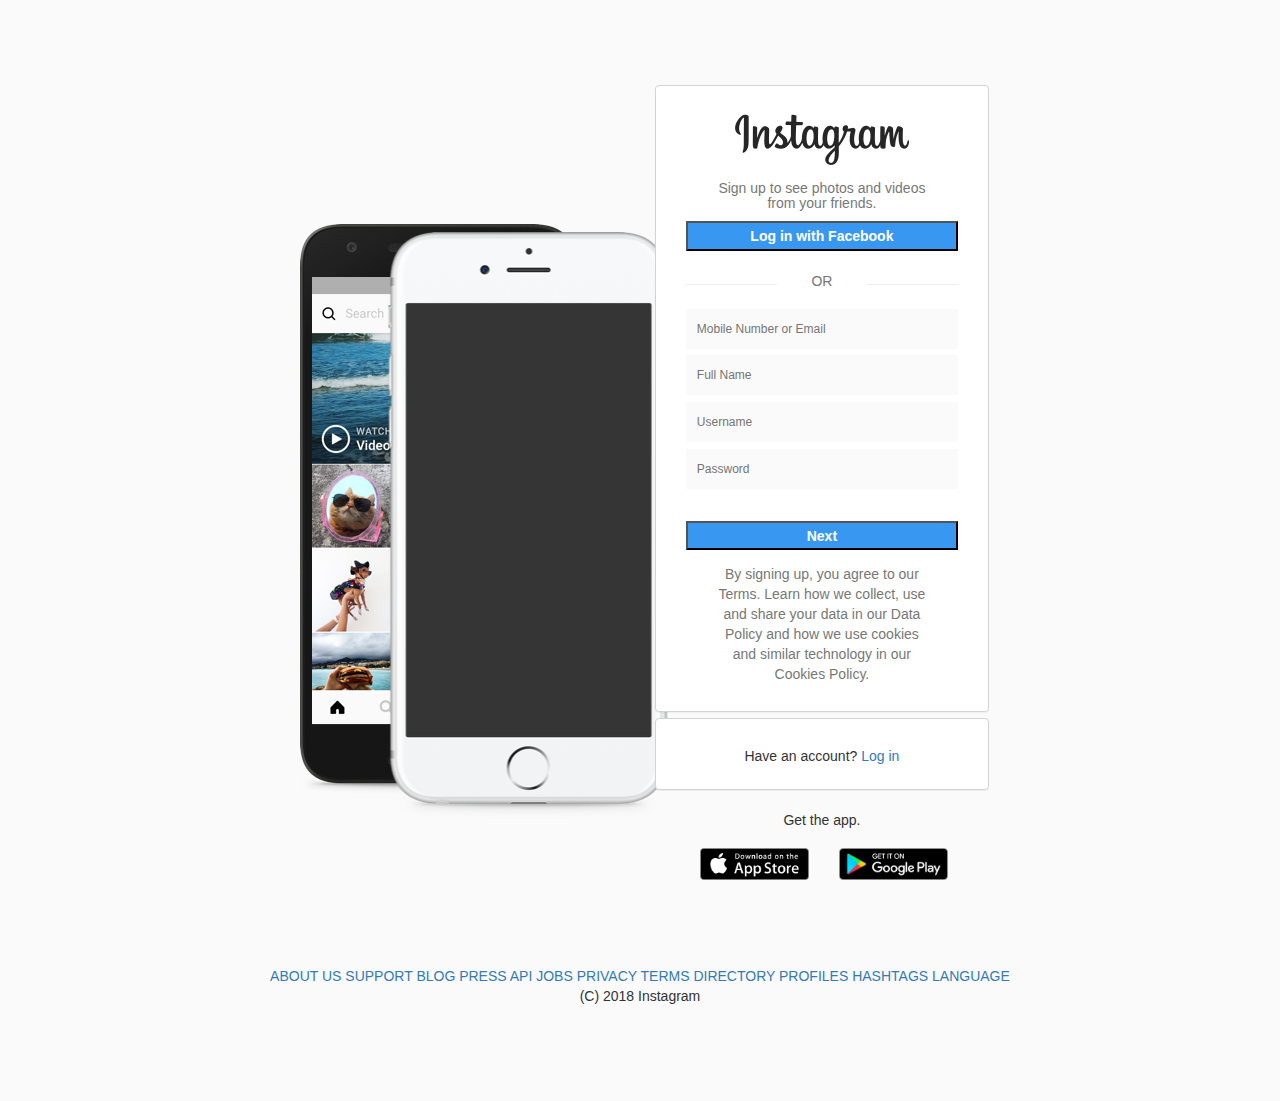
<file: index.html>
<!DOCTYPE html>
<html lang="en" dir="ltr">

<head>
  <meta charset="utf-8">
  <link rel="stylesheet" href="./css/css/bootstrap.css">
  <link rel="stylesheet" href="./css/style.css">
  <link rel="stylesheet" href="https://cdnjs.cloudflare.com/ajax/libs/font-awesome/4.7.0/css/font-awesome.min.css">
  <title>Instagram mock</title>
</head>

<body style="background:#fafafa">

  <div class="row">

    <div class="col-lg-1 col-md-1 col-sm-1 col-xs-0">
    </div>

    <div class="col-lg-10 col-md-10 col-sm-10 col-xs-12">

      <div class="container-flex pad">
        <!-- main container -->
        <div class="row">

          <div class="col-lg-4 col-md-1 col-sm-2 col-xs-0">
            <!-- left side container -->

            <div class="row">

              <div class="col-md-4 col-sm-12">
              </div>

              <div class="col-md-6 col-sm-0 phoneban">

                <div class="container-fluid">

                  <div id="phones">
                    <img class="image" src="./images/leftcol.png">
                  </div>

                </div>


              </div>

            </div>
            <!-- row close -->

          </div>
          <!-- left side container close -->

          <div class="col-lg-2 col-md-4 col-sm-2 col-xs-0">
          </div>

          <div class="col-lg-4 col-md-5 col-sm-6 col-xs-12">
            <!-- right side container -->

            <div class="container-flex">

              <div class="panel text-center mp">
                <!-- main row -->

                <div class="row">

                  <div class="col-md-12 col-sm-12">
                    <img class="" src="./images/instag.png">
                  </div>

                </div>

                <div class="row">

                  <div class="col-md-2 col-sm-2 col-xs-3">
                  </div>

                  <div class="col-md-8 col-sm-8 col-xs-6">
                    <h5 class="text-muted text-center">Sign up to see photos and videos from your friends.</h5>
                  </div>

                  <div class="col-md-2 col-sm-2 col-xs-3">
                  </div>

                </div>

                <div class="row">

                  <div class="col-md-1 col-sm-1 col-xs-1">
                  </div>

                  <div class="col-md-10 col-sm-10 col-xs-10 pad-bottom">
                    <input class="btn-block fb" type="submit" value="Log in with Facebook">
                  </div>

                  <div class="col-md-1 col-sm-1 col-xs-1">
                  </div>

                </div>

                <div class="row">

                  <div class="col-md-1 col-sm-1 col-xs-1">

                  </div>

                  <div class="col-md-4 col-sm-4 col-xs-4">
                    <hr>
                  </div>

                  <div class="col-md-2 col-sm-2 col-xs-2 text-muted">
                    <h5>OR</h5>
                  </div>

                  <div class="col-md-4 col-sm-4 col-xs-4">
                    <hr>
                  </div>

                  <div class="col-md-1 col-sm-1 col-xs-1">

                  </div>

                </div>

                <div>
                  <form action="/action_page.php">
                    <input class="formright w100" type="text" name="fname" placeholder="Mobile Number or Email"><br>
                    <input class="formright w100" type="text" name="lname" placeholder="Full Name"><br>
                    <input class="formright w100" type="text" name="lname" placeholder="Username"><br>
                    <input class="formright w100" type="text" name="lname" placeholder="Password"><br>
                    <div class="submitsec">
                    </div>
                  </form>
                </div>

                <div class="row">

                  <div class="col-md-1 col-sm-1 col-xs-1">
                  </div>

                  <div class="col-md-10 col-sm-10 col-xs-10 pad">
                    <input class="btn-block fb" type="submit" value="Next">
                  </div>

                  <div class="col-md-1 col-sm-1 col-xs-1">
                  </div>

                </div>

                <div class="row">

                  <div class="col-md-2 col-sm-2 col-xs-2">
                  </div>

                  <div class="col-md-8 col-sm-8 col-xs-8 text-muted">
                    By signing up, you agree to our Terms. Learn how we collect, use and share your data in our Data Policy and how we use cookies and similar technology in our Cookies Policy.
                  </div>

                </div>

              </div>
              <!-- main row close -->

              <div class="panel sp">
                <!--secondary row-->

                <div class="row">

                  <div class="col-md-2 col-sm-2 col-xs-2">
                  </div>

                  <div class="col-md-8 col-sm-8 col-xs-8 text-center">
                    <p>Have an account? <a href="https://www.instagram.com/accounts/login/">Log in</a></p>
                  </div>

                </div>

              </div>
              <!--secondary row close-->

              <div class="text-center">

                <div class="row">

                  <div class="col-md-3">
                  </div>

                  <div class="col-md-6 gta">
                    <p>Get the app.</p>
                  </div>

                </div>

              </div>

              <div class="container-fluid">

                <div class="row">

                  <div class="col-md-1 col-sm-1 col-xs-1">
                  </div>

                  <div class="col-md-5 col-sm-5 col-xs-5">

                    <div>

                      <img class="img-responsive" src="./images/apple.png" alt="Appstore logo">

                    </div>

                  </div>

                  <div class="col-md-5 col-sm-5 col-xs-5">

                    <div>

                      <img class="img-responsive" src="./images/google.png" alt="Appstore logo">

                    </div>

                  </div>

                  <div class="col-md-1 col-sm-1 col-xs-1">
                  </div>

                </div>

              </div>

            </div>

          </div>
          <!-- right side cont close -->

          <div class="col-lg-2 col-md-1 col-sm-2 col-xs-0">
          </div>

        </div>
        <!--main container close-->

        <div class="container-fluid ftr">

          <div class="footer">

            <div class="row text-center">

              <div class="col-md-1 col-sm-0 col-xs-3">
              </div>

              <div class="col-md-10 col-sm-12 col-xs-6">

                <a>ABOUT US</A>
                <a>SUPPORT</A>
                <a>BLOG</A>
                <a>PRESS</A>
                <a>API</A>
                <a>JOBS</A>
                <a>PRIVACY</A>
                <a>TERMS</A>
                <a>DIRECTORY</A>
                <a>PROFILES</A>
                <a>HASHTAGS</A>
                <a>LANGUAGE</A>
                <p>(c) 2018 Instagram</p>

              </div>

              <div class="col-md-1 col-sm-0 col-xs-3">

              </div>

            </div>

          </div>

        </div>

      </div>

    </div>

    <div class="col-lg-1 col-md-1 col-sm-1 col-xs-0">
    </div>

  </div>

</body>

</html>
</file>
<file: css/style.css>
.mc {
  display: inline-block;
}

.w100 {
  width: 82%;
  padding:4px 0px 0px 4px;
  margin:1% 0;
  line-height: 24px;
  cursor:text;
  background: rgb(250, 250, 250);
  border: 1px solid rgb(250,250,249);
  border-width: thin;
  padding:7px 2px;
  font-size: 12px;
  padding-left: 10px;
}

.fb {
  background-color:#3897f0;
  color:white;
  margin-bottom: 5%;
  font-weight: bolder;
  padding: 1% 0;
}

.pad {
  padding-top: 8%;
}

.mp {
  border: lightgrey;
  border-style: solid;
  border-width: thin;
  padding: 8% 0;
  margin-bottom:2%;
}

.sp {
  border:lightgrey;
  border:thin solid lightgrey;
  padding:8% 0 4% 0;
}

#phones {
  padding: 100% 0 0 10%;
}

.ftr {
  padding:8% 0;
  text-align: justify;
}

.gta {
  padding-bottom: 2%;
}

.footer {
  text-transform: capitalize;
  text-overflow: ellipsis;
}

.mr {
  align-items: center;
  width:100%;
}

#carousel img {
  width:240px;
  height:427px;
  perspective-origin: top;
  display: inline-block;
}

@media screen and (max-width:900px) {
  .phoneban {
    display: none;
  }

}
</file>
